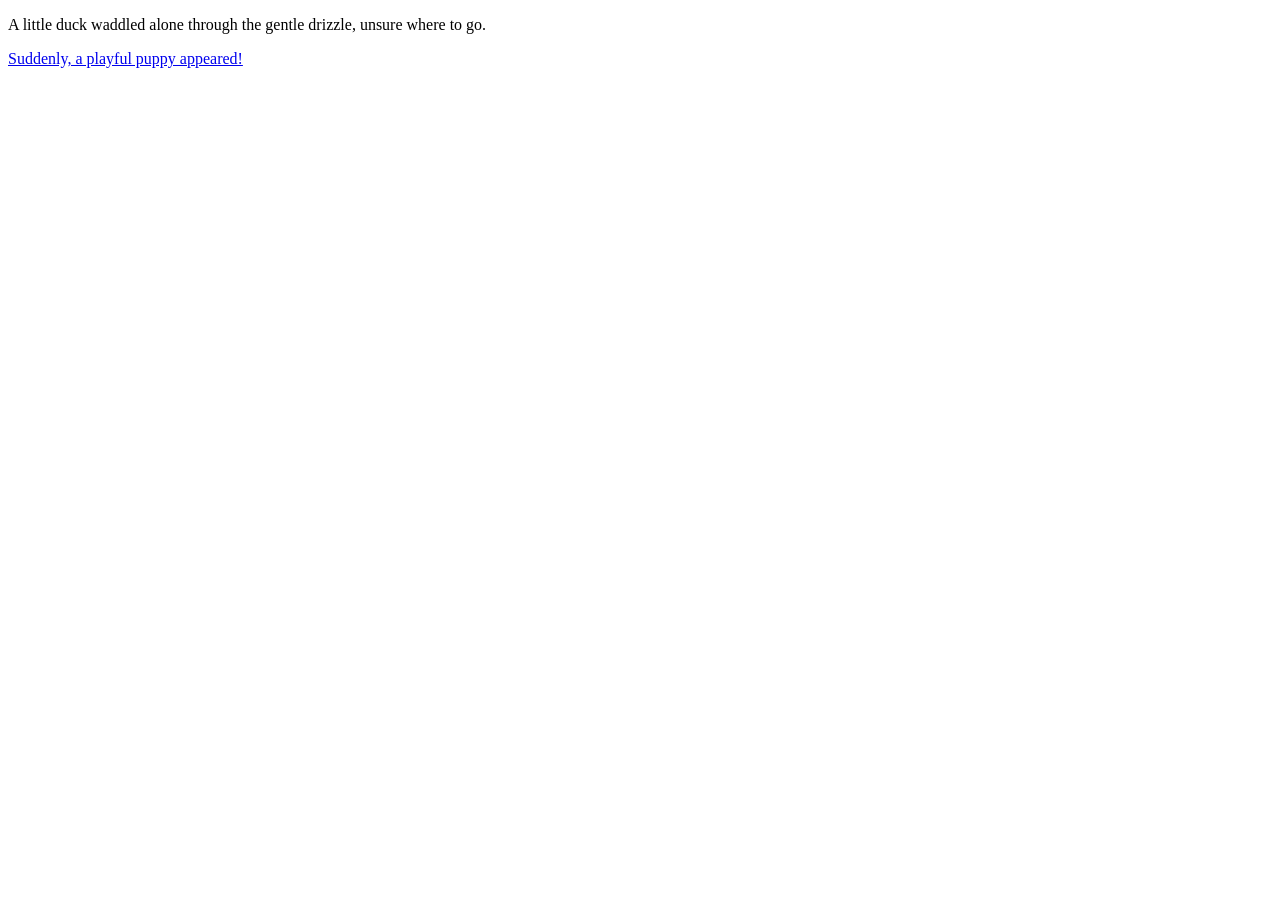
<file: hypertext/index.html>
<!DOCTYPE html>
<html lang="en">
<head>
  <meta charset="UTF-8">
  <title>Lost in the Rain</title>
  <meta name="viewport" content="width=device-width,initial-scale=1">
</head>
<body>
  <p>A little duck waddled alone through the gentle drizzle, unsure where to go.</p>
  <p><a href="page2.html">Suddenly, a playful puppy appeared!</a></p>
</body>
</html>
</file>
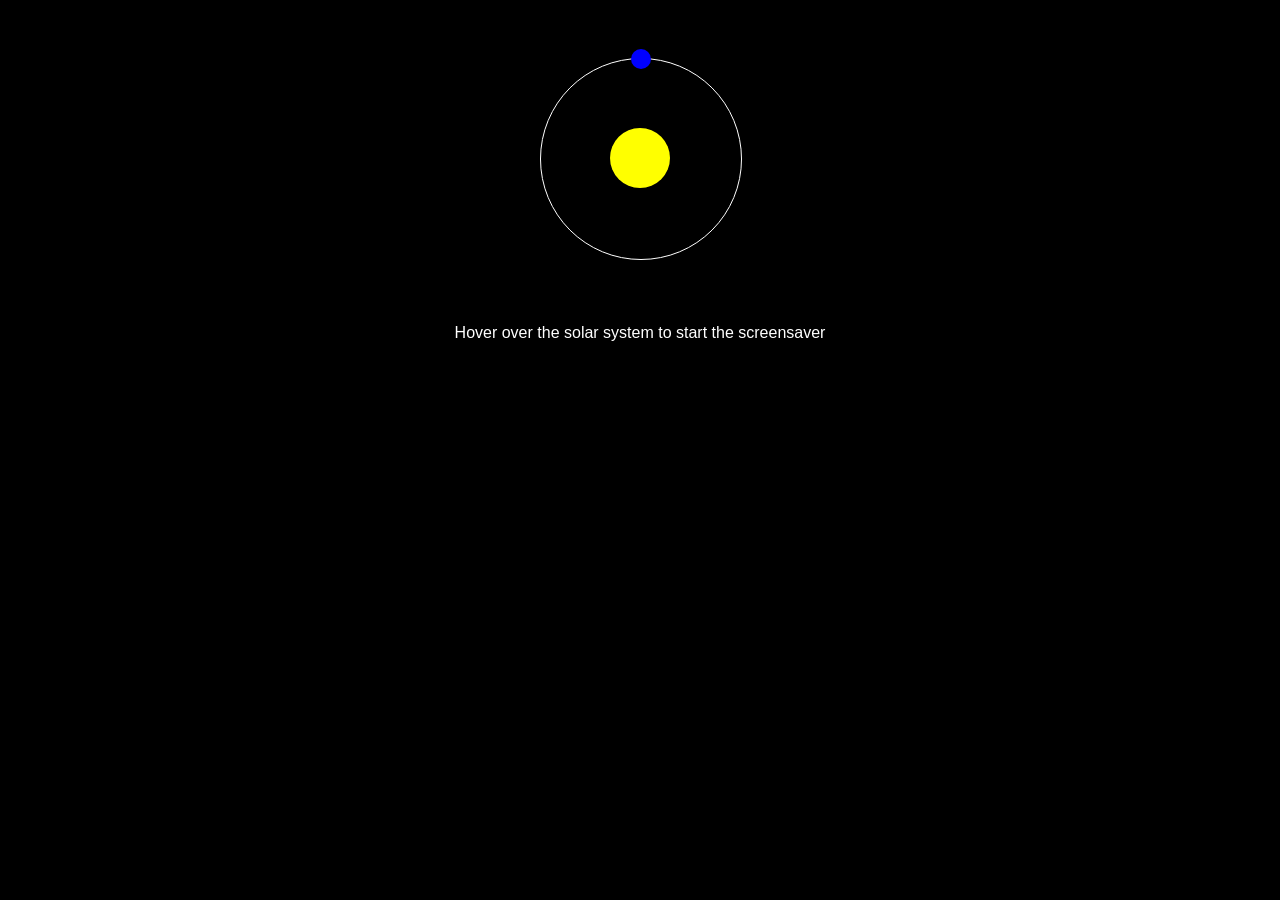
<file: screen saver/index.html>
<!DOCTYPE html>
<html>
<head>
<title>Solar System Screensaver</title>
<link rel="stylesheet" href="style.css">
</head>

<body>

<div class="solar">

<div class="sun"></div>

<div class="orbit">
<div class="earth"></div>
</div>

</div>

<p>Hover over the solar system to start the screensaver</p>

</body>
</html>
</file>
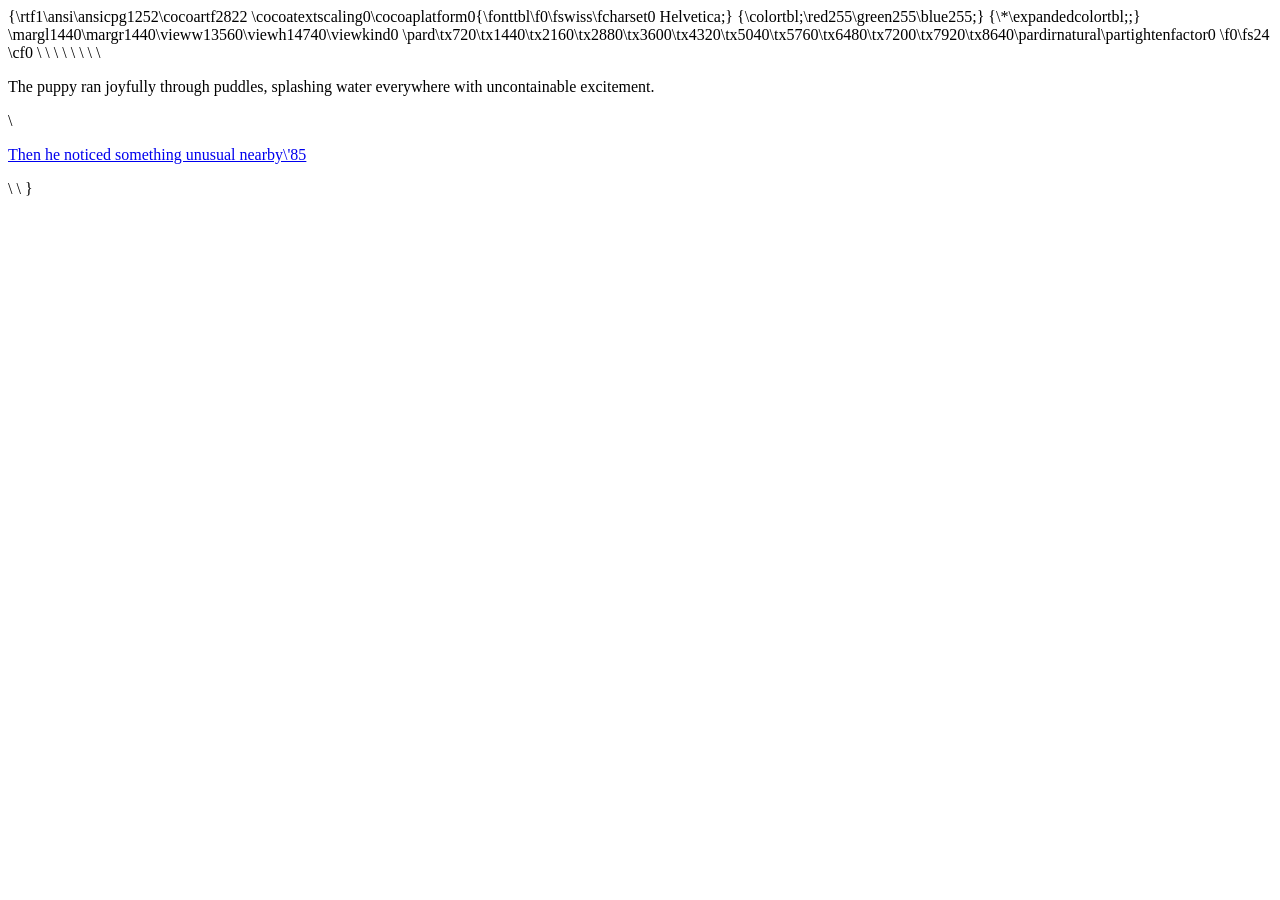
<file: hypertext/page2.html>
{\rtf1\ansi\ansicpg1252\cocoartf2822
\cocoatextscaling0\cocoaplatform0{\fonttbl\f0\fswiss\fcharset0 Helvetica;}
{\colortbl;\red255\green255\blue255;}
{\*\expandedcolortbl;;}
\margl1440\margr1440\vieww13560\viewh14740\viewkind0
\pard\tx720\tx1440\tx2160\tx2880\tx3600\tx4320\tx5040\tx5760\tx6480\tx7200\tx7920\tx8640\pardirnatural\partightenfactor0

\f0\fs24 \cf0 <!DOCTYPE html>\
<html lang="en">\
<head>\
  <meta charset="UTF-8">\
  <title>The Puppy\'92s Play</title>\
  <meta name="viewport" content="width=device-width,initial-scale=1">\
</head>\
<body>\
  <p>The puppy ran joyfully through puddles, splashing water everywhere with uncontainable excitement.</p>\
  <p><a href="page3.html">Then he noticed something unusual nearby\'85</a></p>\
</body>\
</html>}
</file>
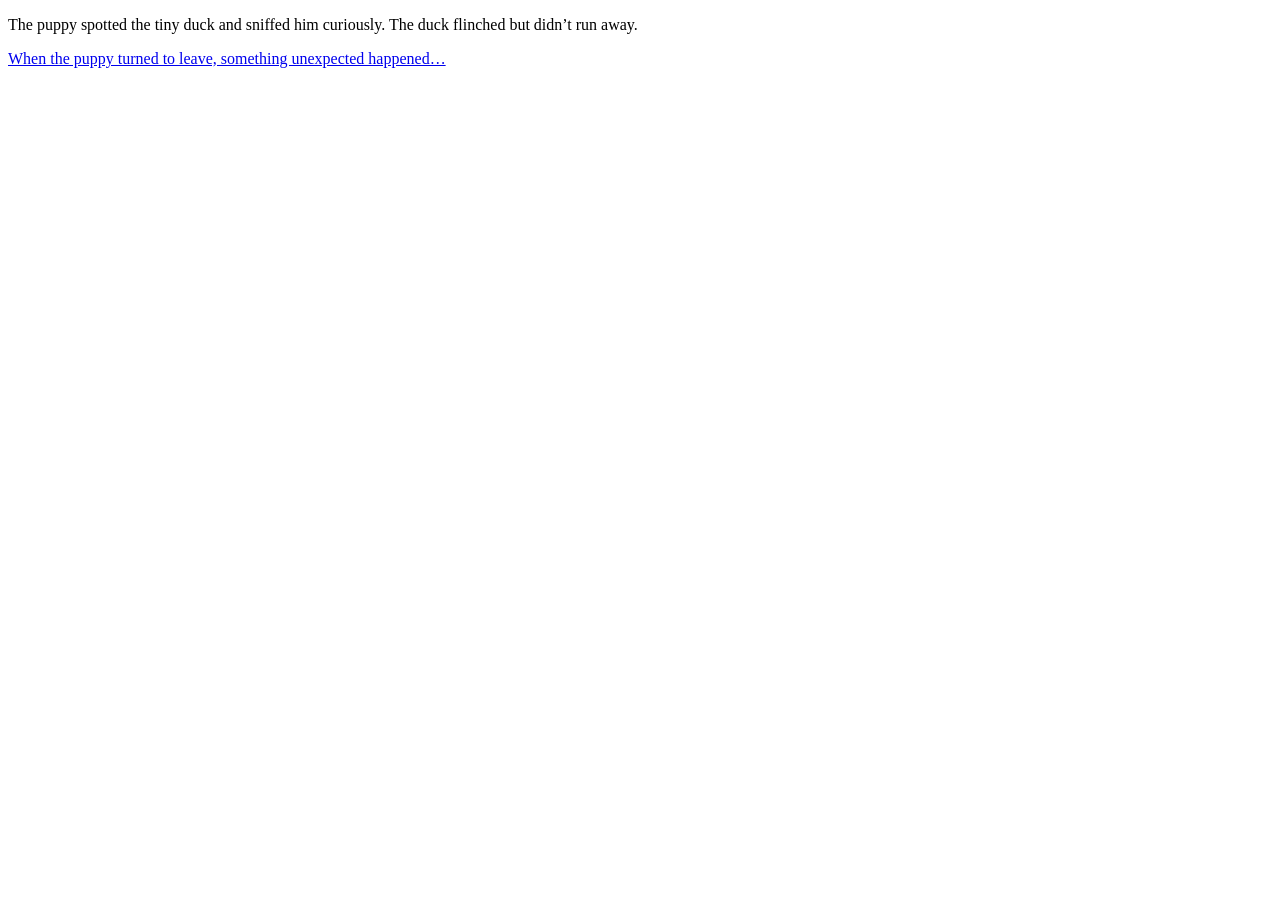
<file: hypertext/page3.html>
<!DOCTYPE html>
<html lang="en">
<head>
  <meta charset="UTF-8">
  <title>The Encounter</title>
  <meta name="viewport" content="width=device-width,initial-scale=1">
</head>
<body>
  <p>The puppy spotted the tiny duck and sniffed him curiously. The duck flinched but didn’t run away.</p>
  <p><a href="page4.html">When the puppy turned to leave, something unexpected happened…</a></p>
</body>
</html>
</file>
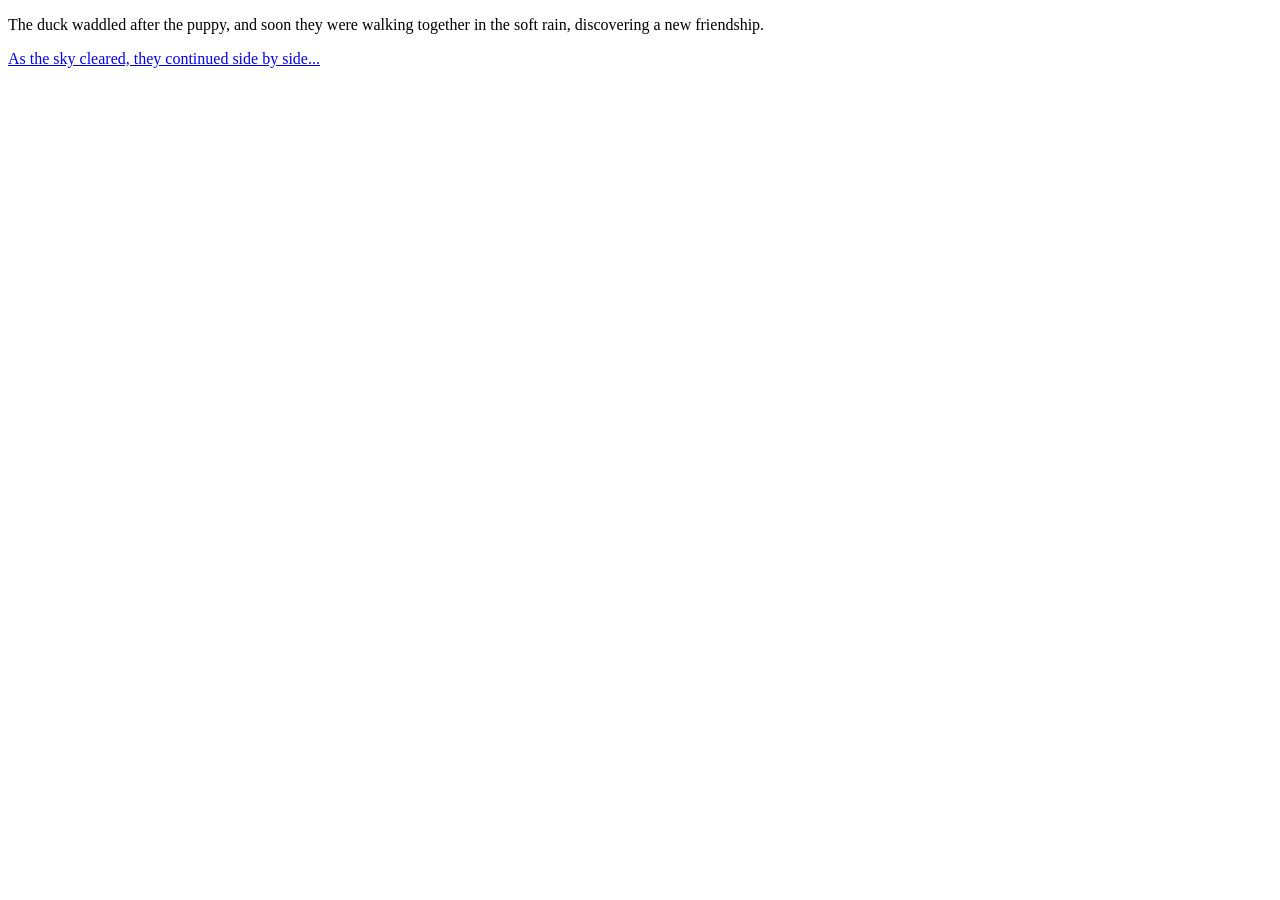
<file: hypertext/page4.html>
<!DOCTYPE html>
<html lang="en">
<head>
  <meta charset="UTF-8">
  <title>Following Friendship</title>
  <meta name="viewport" content="width=device-width,initial-scale=1">
</head>
<body>
  <p>The duck waddled after the puppy, and soon they were walking together in the soft rain, discovering a new friendship.</p>
  <p><a href="page5.html">As the sky cleared, they continued side by side...</a></p>
</body>
</html>
</file>
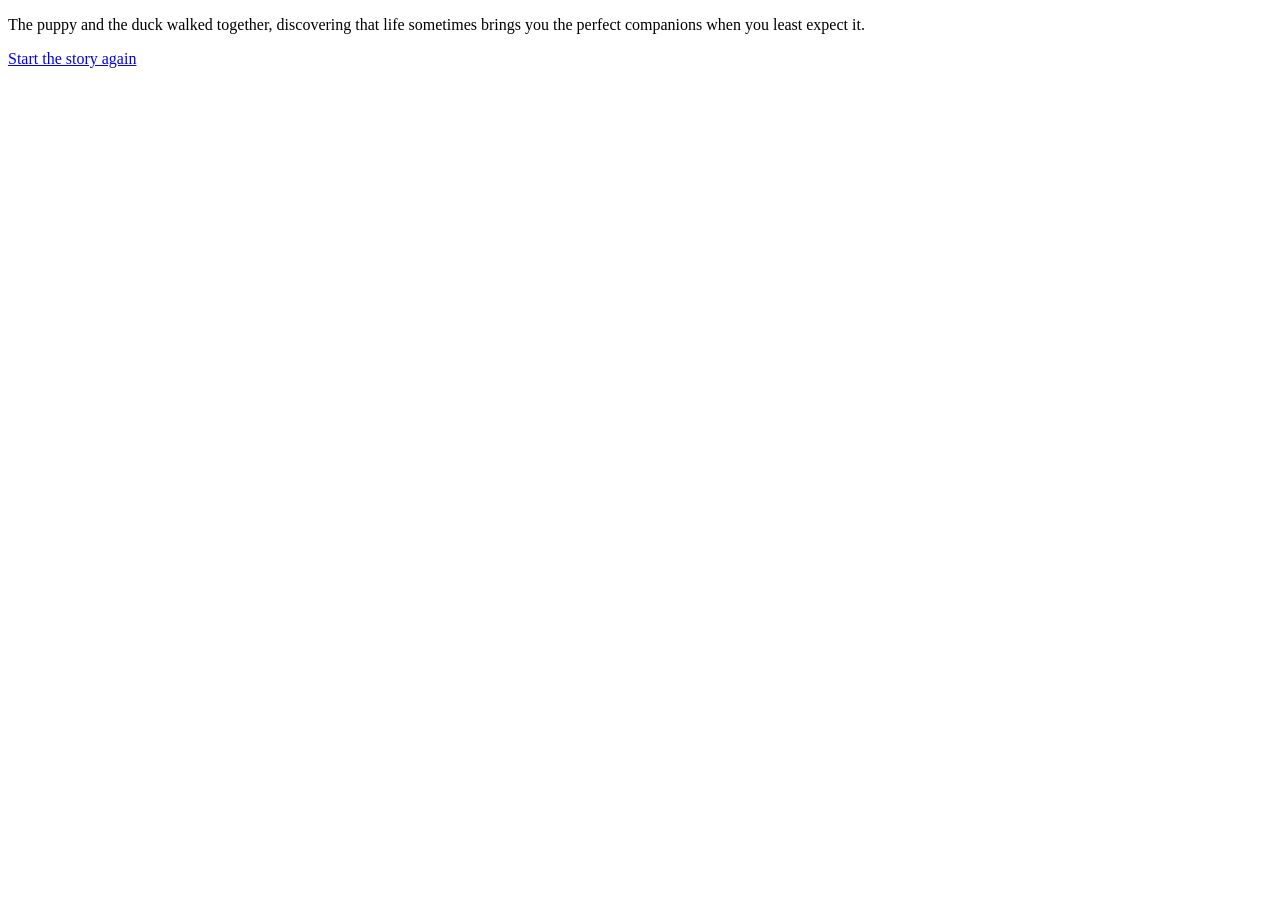
<file: hypertext/page5.html>
<!DOCTYPE html>
<html lang="en">
<head>
  <meta charset="UTF-8">
  <title>Blossoming Friendship</title>
  <meta name="viewport" content="width=device-width,initial-scale=1">
</head>
<body>
  <p>The puppy and the duck walked together, discovering that life sometimes brings you the perfect companions when you least expect it.</p>
  <p><a href="index.html">Start the story again</a></p>
</body>
</html>
</file>
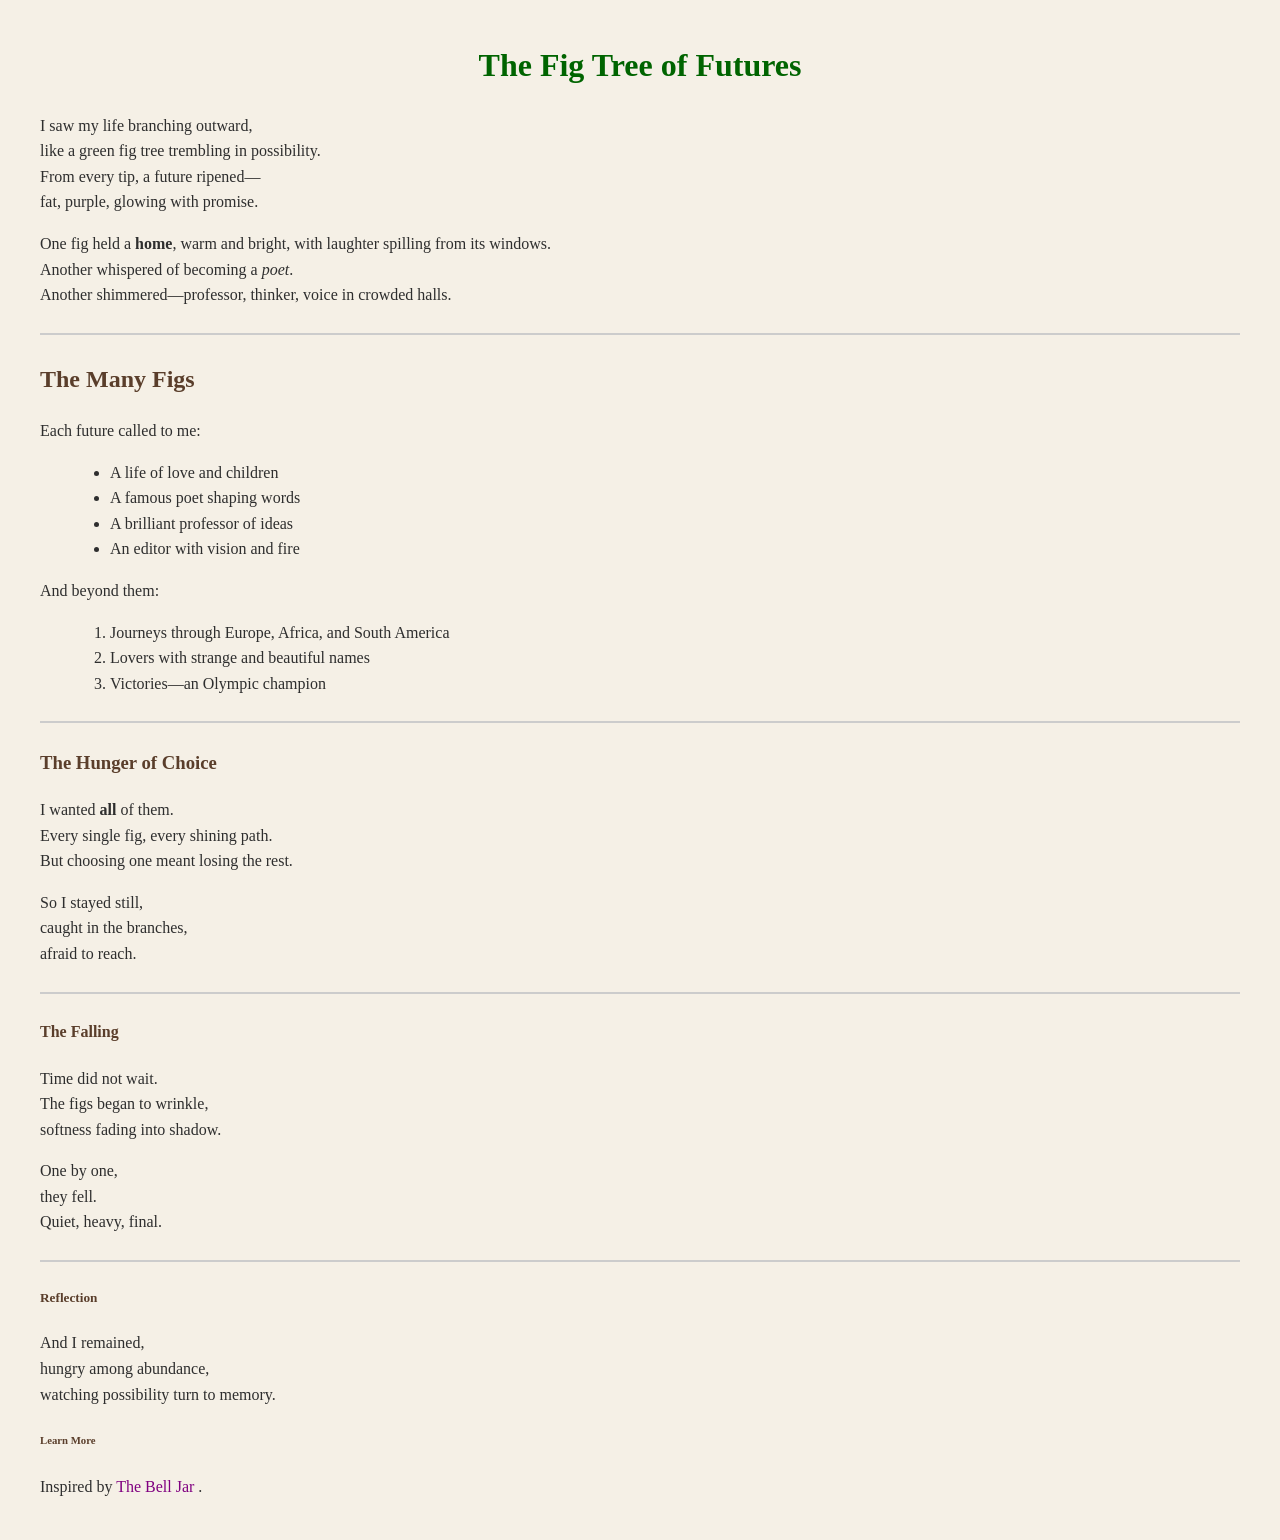
<file: poem/poem.html>
<!DOCTYPE html>
<html lang="en">
<head>
  <meta charset="UTF-8">
  <title>The Fig Tree of Futures</title>
  <meta name="viewport" content="width=device-width,initial-scale=1">

  <style>
    body {
      background-color: #f5f0e6;
      font-family: Georgia, serif;
      color: #2e2e2e;
      margin: 40px;
      line-height: 1.6;
    }

    h1 {
      text-align: center;
      color: darkgreen;
    }

    h2, h3, h4, h5, h6 {
      color: #5a3e2b;
    }

    p {
      margin-bottom: 15px;
    }

    ul, ol {
      margin-left: 30px;
    }

    a {
      color: purple;
      text-decoration: none;
    }

    a:hover {
      text-decoration: underline;
    }

    hr {
      border: 1px solid #ccc;
      margin: 25px 0;
    }
  </style>
</head>

<body>

<h1>The Fig Tree of Futures</h1>

<p>
I saw my life branching outward,<br>
like a green fig tree trembling in possibility.<br>
From every tip, a future ripened—<br>
fat, purple, glowing with promise.
</p>

<p>
One fig held a <strong>home</strong>, warm and bright,&nbsp;with laughter spilling from its windows.<br>
Another whispered of becoming a <em>poet</em>.<br>
Another shimmered—professor, thinker, voice in crowded halls.
</p>

<hr>

<h2>The Many Figs</h2>

<p>Each future called to me:</p>

<ul>
  <li>A life of love and children</li>
  <li>A famous poet shaping words</li>
  <li>A brilliant professor of ideas</li>
  <li>An editor with vision and fire</li>
</ul>

<p>And beyond them:</p>

<ol>
  <li>Journeys through Europe, Africa, and South America</li>
  <li>Lovers with strange and beautiful names</li>
  <li>Victories—an Olympic champion</li>
</ol>

<hr>

<h3>The Hunger of Choice</h3>

<p>
I wanted <strong>all</strong> of them.<br>
Every single fig, every shining path.<br>
But choosing one meant losing the rest.
</p>

<p>
So I stayed still,<br>
caught in the branches,<br>
afraid to reach.
</p>

<hr>

<h4>The Falling</h4>

<p>
Time did not wait.<br>
The figs began to wrinkle,<br>
softness fading into shadow.
</p>

<p>
One by one,<br>
they fell.<br>
Quiet, heavy,&nbsp;final.
</p>

<hr>

<h5>Reflection</h5>

<p>
And I remained,<br>
hungry among abundance,<br>
watching possibility turn to memory.
</p>

<h6>Learn More</h6>

<p>
Inspired by 
<a href="https://en.wikipedia.org/wiki/The_Bell_Jar" target="_blank">
The Bell Jar
</a>.
</p>

</body>
</html>
</file>
<file: screen saver/style.css>
body{
background:black;
color:white;
text-align:center;
font-family:Arial;
}

.solar{
width:300px;
height:300px;
margin:auto;
position:relative;
}

/* Sun */

.sun{
width:60px;
height:60px;
background:yellow;
border-radius:50%;
position:absolute;
top:120px;
left:120px;
transition:0.5s;
}

/* Orbit */

.orbit{
width:200px;
height:200px;
border:1px solid white;
border-radius:50%;
position:absolute;
top:50px;
left:50px;
}

/* Earth */

.earth{
width:20px;
height:20px;
background:blue;
border-radius:50%;
position:absolute;
top:-10px;
left:90px;
}

/* Animation */

@keyframes spin{
from{transform:rotate(0deg);}
to{transform:rotate(360deg);}
}

/* Start screensaver when hovering */

.solar:hover .orbit{
animation:spin 5s linear infinite;
}
</file>
